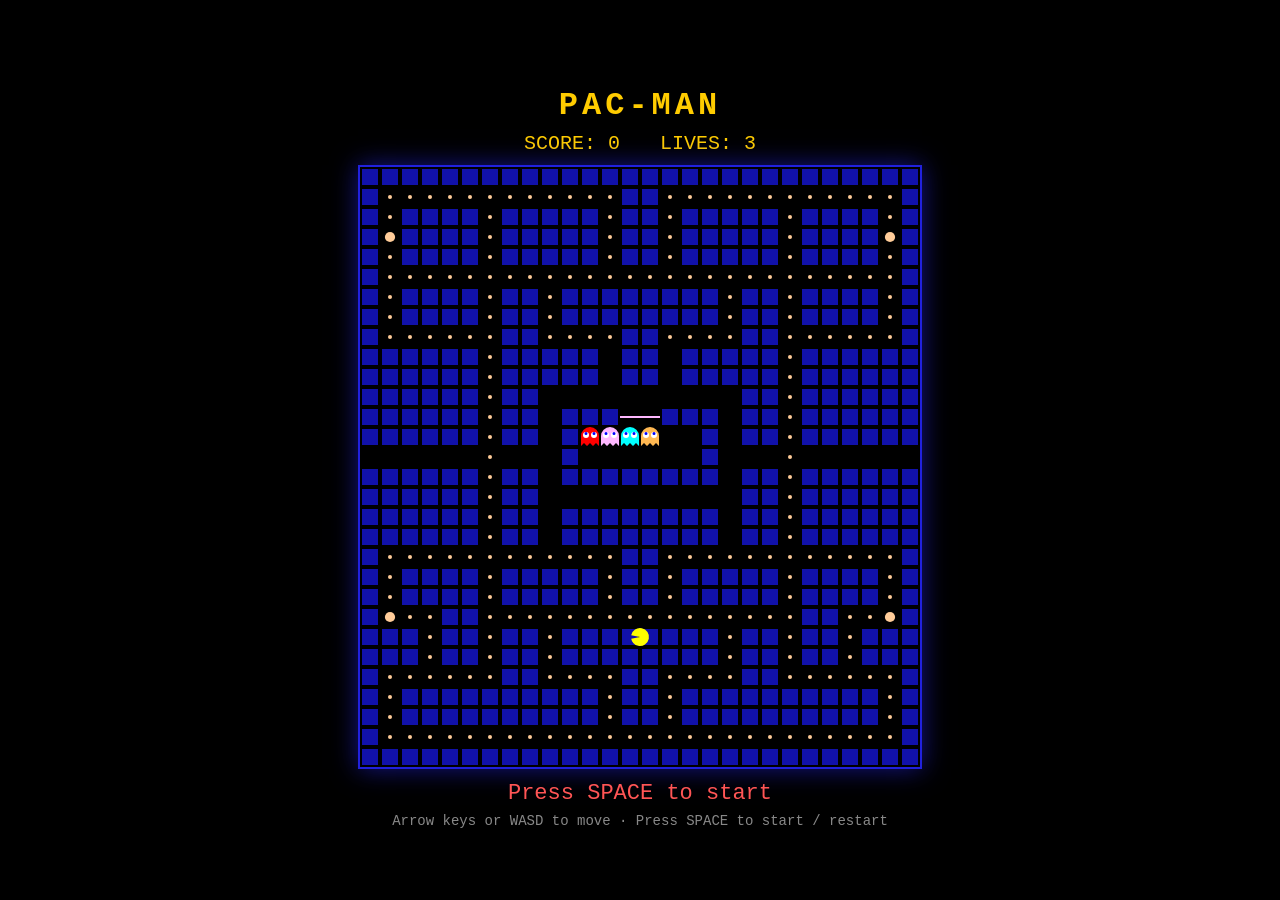
<file: index.html>
<!DOCTYPE html>
<html lang="en">
<head>
  <meta charset="UTF-8">
  <meta name="viewport" content="width=device-width, initial-scale=1.0">
  <title>Pac-Man</title>
  <style>
    html, body {
      margin: 0;
      padding: 0;
      background: #000;
      color: #fff;
      font-family: "Courier New", monospace;
      display: flex;
      flex-direction: column;
      align-items: center;
      justify-content: center;
      min-height: 100vh;
    }
    h1 {
      color: #ffcc00;
      letter-spacing: 4px;
      margin: 16px 0 8px;
    }
    #hud {
      display: flex;
      gap: 40px;
      font-size: 20px;
      margin-bottom: 10px;
      color: #ffcc00;
    }
    canvas {
      background: #000;
      border: 2px solid #2121de;
      box-shadow: 0 0 24px rgba(33, 33, 222, 0.6);
    }
    #message {
      height: 28px;
      font-size: 22px;
      margin-top: 12px;
      color: #ff5555;
    }
    #hint {
      font-size: 14px;
      color: #888;
      margin-top: 4px;
    }
  </style>
</head>
<body>
  <h1>PAC-MAN</h1>
  <div id="hud">
    <div>SCORE: <span id="score">0</span></div>
    <div>LIVES: <span id="lives">3</span></div>
  </div>
  <canvas id="game"></canvas>
  <div id="message"></div>
  <div id="hint">Arrow keys or WASD to move &middot; Press SPACE to start / restart</div>
  <script>
(function () {
  "use strict";

  const MAZE = [
    "############################",
    "#............##............#",
    "#.####.#####.##.#####.####.#",
    "#o####.#####.##.#####.####o#",
    "#.####.#####.##.#####.####.#",
    "#..........................#",
    "#.####.##.########.##.####.#",
    "#.####.##.########.##.####.#",
    "#......##....##....##......#",
    "######.##### ## #####.######",
    "######.##### ## #####.######",
    "######.##          ##.######",
    "######.## ###--### ##.######",
    "######.## #GGGGGG# ##.######",
    "      .   #GGGGGG#   .      ",
    "######.## ######## ##.######",
    "######.##          ##.######",
    "######.## ######## ##.######",
    "######.## ######## ##.######",
    "#............##............#",
    "#.####.#####.##.#####.####.#",
    "#.####.#####.##.#####.####.#",
    "#o..##................##..o#",
    "###.##.##.########.##.##.###",
    "###.##.##.########.##.##.###",
    "#......##....##....##......#",
    "#.##########.##.##########.#",
    "#.##########.##.##########.#",
    "#..........................#",
    "############################",
  ];

  const TILE = 20;
  const ROWS = MAZE.length;
  const COLS = MAZE[0].length;

  const canvas = document.getElementById("game");
  const ctx = canvas.getContext("2d");
  canvas.width = COLS * TILE;
  canvas.height = ROWS * TILE;

  const scoreEl = document.getElementById("score");
  const livesEl = document.getElementById("lives");
  const messageEl = document.getElementById("message");

  const DIRS = {
    up: { x: 0, y: -1 },
    down: { x: 0, y: 1 },
    left: { x: -1, y: 0 },
    right: { x: 1, y: 0 },
    none: { x: 0, y: 0 },
  };

  let grid;
  let pacman;
  let ghosts;
  let score;
  let lives;
  let pelletsLeft;
  let state;
  let frightenedTimer;
  let animTick;

  function isWall(col, row) {
    if (row < 0 || row >= ROWS) return true;
    if (col < 0 || col >= COLS) return false;
    return grid[row][col] === "#" || grid[row][col] === "-";
  }

  function resetLevel(fullReset) {
    grid = MAZE.map((line) => line.split(""));
    pelletsLeft = 0;
    let pacStart = { col: 13.5, row: 23 };
    const ghostStarts = [];

    for (let r = 0; r < ROWS; r++) {
      for (let c = 0; c < COLS; c++) {
        const ch = grid[r][c];
        if (ch === ".") pelletsLeft++;
        if (ch === "o") pelletsLeft++;
        if (ch === "G") {
          ghostStarts.push({ col: c, row: r });
          grid[r][c] = " ";
        }
      }
    }

    pacman = {
      col: pacStart.col,
      row: pacStart.row,
      dir: "left",
      nextDir: "left",
      speed: 0.12,
      mouth: 0,
    };

    const colors = ["#ff0000", "#ffb8ff", "#00ffff", "#ffb852"];
    const names = ["blinky", "pinky", "inky", "clyde"];
    ghosts = colors.map((color, i) => {
      const start = ghostStarts[i % ghostStarts.length] || { col: 13, row: 14 };
      return {
        name: names[i],
        color,
        startCol: start.col,
        startRow: start.row,
        col: start.col,
        row: start.row,
        dir: "up",
        speed: 0.09,
        frightened: false,
        eaten: false,
      };
    });

    frightenedTimer = 0;

    if (fullReset) {
      score = 0;
      lives = 3;
    }
    updateHud();
  }

  function updateHud() {
    scoreEl.textContent = score;
    livesEl.textContent = lives;
  }

  function setMessage(text) {
    messageEl.textContent = text;
  }

  function atTileCenter(entity) {
    const fx = entity.col - Math.round(entity.col);
    const fy = entity.row - Math.round(entity.row);
    return Math.abs(fx) < 0.05 && Math.abs(fy) < 0.05;
  }

  function snap(entity) {
    entity.col = Math.round(entity.col);
    entity.row = Math.round(entity.row);
  }

  function wrap(entity) {
    if (entity.col < -0.5) entity.col = COLS - 0.5;
    if (entity.col > COLS - 0.5) entity.col = -0.5;
  }

  function canMove(entity, dir) {
    const d = DIRS[dir];
    const nc = Math.round(entity.col) + d.x;
    const nr = Math.round(entity.row) + d.y;
    return !isWall(nc, nr);
  }

  function moveEntity(entity) {
    const d = DIRS[entity.dir];
    entity.col += d.x * entity.speed;
    entity.row += d.y * entity.speed;
    wrap(entity);
  }

  function updatePacman() {
    if (atTileCenter(pacman)) {
      snap(pacman);
      if (pacman.nextDir !== pacman.dir && canMove(pacman, pacman.nextDir)) {
        pacman.dir = pacman.nextDir;
      }
      if (!canMove(pacman, pacman.dir)) {
        pacman.dir = "none";
      }
    }
    moveEntity(pacman);

    const col = Math.round(pacman.col);
    const row = Math.round(pacman.row);
    if (row >= 0 && row < ROWS && col >= 0 && col < COLS) {
      const ch = grid[row][col];
      if (ch === ".") {
        grid[row][col] = " ";
        score += 10;
        pelletsLeft--;
        updateHud();
      } else if (ch === "o") {
        grid[row][col] = " ";
        score += 50;
        pelletsLeft--;
        frightenedTimer = 7 * 60;
        ghosts.forEach((g) => {
          if (!g.eaten) g.frightened = true;
        });
        updateHud();
      }
    }

    if (pelletsLeft <= 0) {
      state = "win";
      setMessage("YOU WIN!  Press SPACE");
    }
  }

  function ghostTargetDir(ghost) {
    const options = ["up", "down", "left", "right"].filter((dir) => {
      if (!canMove(ghost, dir)) return false;
      const opp = { up: "down", down: "up", left: "right", right: "left" };
      return dir !== opp[ghost.dir];
    });

    if (options.length === 0) {
      const opp = { up: "down", down: "up", left: "right", right: "left" };
      return opp[ghost.dir];
    }

    let target;
    if (ghost.eaten) {
      target = { col: ghost.startCol, row: ghost.startRow };
    } else if (ghost.frightened) {
      return options[Math.floor(Math.random() * options.length)];
    } else {
      target = ghostChaseTarget(ghost);
    }

    let best = options[0];
    let bestDist = Infinity;
    for (const dir of options) {
      const d = DIRS[dir];
      const nc = Math.round(ghost.col) + d.x;
      const nr = Math.round(ghost.row) + d.y;
      const dist = (nc - target.col) ** 2 + (nr - target.row) ** 2;
      if (dist < bestDist) {
        bestDist = dist;
        best = dir;
      }
    }
    return best;
  }

  function ghostChaseTarget(ghost) {
    const pd = DIRS[pacman.dir];
    switch (ghost.name) {
      case "blinky":
        return { col: pacman.col, row: pacman.row };
      case "pinky":
        return { col: pacman.col + pd.x * 4, row: pacman.row + pd.y * 4 };
      case "inky":
        return { col: pacman.col + pd.x * 2, row: pacman.row + pd.y * 2 };
      case "clyde": {
        const dist =
          (ghost.col - pacman.col) ** 2 + (ghost.row - pacman.row) ** 2;
        if (dist > 64) return { col: pacman.col, row: pacman.row };
        return { col: 1, row: ROWS - 2 };
      }
      default:
        return { col: pacman.col, row: pacman.row };
    }
  }

  function updateGhost(ghost) {
    ghost.speed = ghost.frightened ? 0.055 : ghost.eaten ? 0.16 : 0.085;
    if (atTileCenter(ghost)) {
      snap(ghost);
      ghost.dir = ghostTargetDir(ghost);
      if (
        ghost.eaten &&
        Math.round(ghost.col) === ghost.startCol &&
        Math.round(ghost.row) === ghost.startRow
      ) {
        ghost.eaten = false;
        ghost.frightened = false;
      }
    }
    moveEntity(ghost);
  }

  function checkCollisions() {
    for (const ghost of ghosts) {
      const dist =
        Math.abs(ghost.col - pacman.col) + Math.abs(ghost.row - pacman.row);
      if (dist < 0.7) {
        if (ghost.frightened && !ghost.eaten) {
          ghost.eaten = true;
          ghost.frightened = false;
          score += 200;
          updateHud();
        } else if (!ghost.eaten) {
          loseLife();
          return;
        }
      }
    }
  }

  function loseLife() {
    lives--;
    updateHud();
    if (lives <= 0) {
      state = "gameover";
      setMessage("GAME OVER  Press SPACE");
    } else {
      state = "dead";
      setMessage("Caught!  Press SPACE");
    }
  }

  function respawn() {
    pacman.col = 13.5;
    pacman.row = 23;
    pacman.dir = "left";
    pacman.nextDir = "left";
    ghosts.forEach((g) => {
      g.col = g.startCol;
      g.row = g.startRow;
      g.dir = "up";
      g.frightened = false;
      g.eaten = false;
    });
    frightenedTimer = 0;
  }

  function update() {
    if (state !== "playing") return;
    updatePacman();
    if (state !== "playing") return;
    ghosts.forEach(updateGhost);
    checkCollisions();

    if (frightenedTimer > 0) {
      frightenedTimer--;
      if (frightenedTimer === 0) {
        ghosts.forEach((g) => (g.frightened = false));
      }
    }
  }

  function draw() {
    ctx.clearRect(0, 0, canvas.width, canvas.height);

    for (let r = 0; r < ROWS; r++) {
      for (let c = 0; c < COLS; c++) {
        const ch = grid[r][c];
        const x = c * TILE;
        const y = r * TILE;
        if (ch === "#") {
          ctx.fillStyle = "#1111aa";
          ctx.fillRect(x + 2, y + 2, TILE - 4, TILE - 4);
        } else if (ch === "-") {
          ctx.fillStyle = "#ffb8ff";
          ctx.fillRect(x, y + TILE / 2 - 1, TILE, 2);
        } else if (ch === ".") {
          ctx.fillStyle = "#ffcc99";
          ctx.beginPath();
          ctx.arc(x + TILE / 2, y + TILE / 2, 2, 0, Math.PI * 2);
          ctx.fill();
        } else if (ch === "o") {
          ctx.fillStyle = "#ffcc99";
          ctx.beginPath();
          const pulse = 4 + Math.sin(animTick * 0.2) * 1.5;
          ctx.arc(x + TILE / 2, y + TILE / 2, pulse, 0, Math.PI * 2);
          ctx.fill();
        }
      }
    }

    drawPacman();
    ghosts.forEach(drawGhost);
  }

  function drawPacman() {
    const x = pacman.col * TILE + TILE / 2;
    const y = pacman.row * TILE + TILE / 2;
    const r = TILE / 2 - 1;
    let angle = 0;
    if (pacman.dir === "right") angle = 0;
    if (pacman.dir === "left") angle = Math.PI;
    if (pacman.dir === "up") angle = -Math.PI / 2;
    if (pacman.dir === "down") angle = Math.PI / 2;

    const mouth =
      state === "playing"
        ? Math.abs(Math.sin(animTick * 0.3)) * 0.3
        : 0.2;

    ctx.fillStyle = "#ffff00";
    ctx.beginPath();
    ctx.moveTo(x, y);
    ctx.arc(x, y, r, angle + mouth, angle + Math.PI * 2 - mouth);
    ctx.closePath();
    ctx.fill();
  }

  function drawGhost(ghost) {
    const x = ghost.col * TILE + TILE / 2;
    const y = ghost.row * TILE + TILE / 2;
    const r = TILE / 2 - 1;

    let bodyColor = ghost.color;
    if (ghost.eaten) {
      bodyColor = "rgba(255,255,255,0.15)";
    } else if (ghost.frightened) {
      const flashing = frightenedTimer < 120 && Math.floor(animTick / 10) % 2;
      bodyColor = flashing ? "#ffffff" : "#2121ff";
    }

    if (!ghost.eaten) {
      ctx.fillStyle = bodyColor;
      ctx.beginPath();
      ctx.arc(x, y - 1, r, Math.PI, 0);
      ctx.lineTo(x + r, y + r);
      const feet = 3;
      for (let i = 0; i < feet; i++) {
        const fx = x + r - ((i + 0.5) * (2 * r)) / feet;
        ctx.lineTo(fx, y + r - 3);
        ctx.lineTo(fx - r / feet, y + r);
      }
      ctx.lineTo(x - r, y + r);
      ctx.closePath();
      ctx.fill();
    }

    const ex = ghost.frightened && !ghost.eaten ? 0 : DIRS[ghost.dir].x;
    const ey = ghost.frightened && !ghost.eaten ? 0 : DIRS[ghost.dir].y;
    ctx.fillStyle = "#fff";
    ctx.beginPath();
    ctx.arc(x - 4, y - 2, 3, 0, Math.PI * 2);
    ctx.arc(x + 4, y - 2, 3, 0, Math.PI * 2);
    ctx.fill();
    ctx.fillStyle = ghost.frightened && !ghost.eaten ? "#ff0000" : "#0000ff";
    ctx.beginPath();
    ctx.arc(x - 4 + ex * 1.5, y - 2 + ey * 1.5, 1.5, 0, Math.PI * 2);
    ctx.arc(x + 4 + ex * 1.5, y - 2 + ey * 1.5, 1.5, 0, Math.PI * 2);
    ctx.fill();
  }

  function loop() {
    animTick++;
    update();
    draw();
    requestAnimationFrame(loop);
  }

  document.addEventListener("keydown", (e) => {
    switch (e.key) {
      case "ArrowUp":
      case "w":
      case "W":
        pacman.nextDir = "up";
        e.preventDefault();
        break;
      case "ArrowDown":
      case "s":
      case "S":
        pacman.nextDir = "down";
        e.preventDefault();
        break;
      case "ArrowLeft":
      case "a":
      case "A":
        pacman.nextDir = "left";
        e.preventDefault();
        break;
      case "ArrowRight":
      case "d":
      case "D":
        pacman.nextDir = "right";
        e.preventDefault();
        break;
      case " ":
        handleSpace();
        e.preventDefault();
        break;
    }
  });

  function handleSpace() {
    if (state === "ready") {
      state = "playing";
      setMessage("");
    } else if (state === "dead") {
      respawn();
      state = "playing";
      setMessage("");
    } else if (state === "win" || state === "gameover") {
      resetLevel(true);
      state = "playing";
      setMessage("");
    }
  }

  animTick = 0;
  resetLevel(true);
  state = "ready";
  setMessage("Press SPACE to start");
  loop();
})();
  </script>
</body>
</html>
</file>
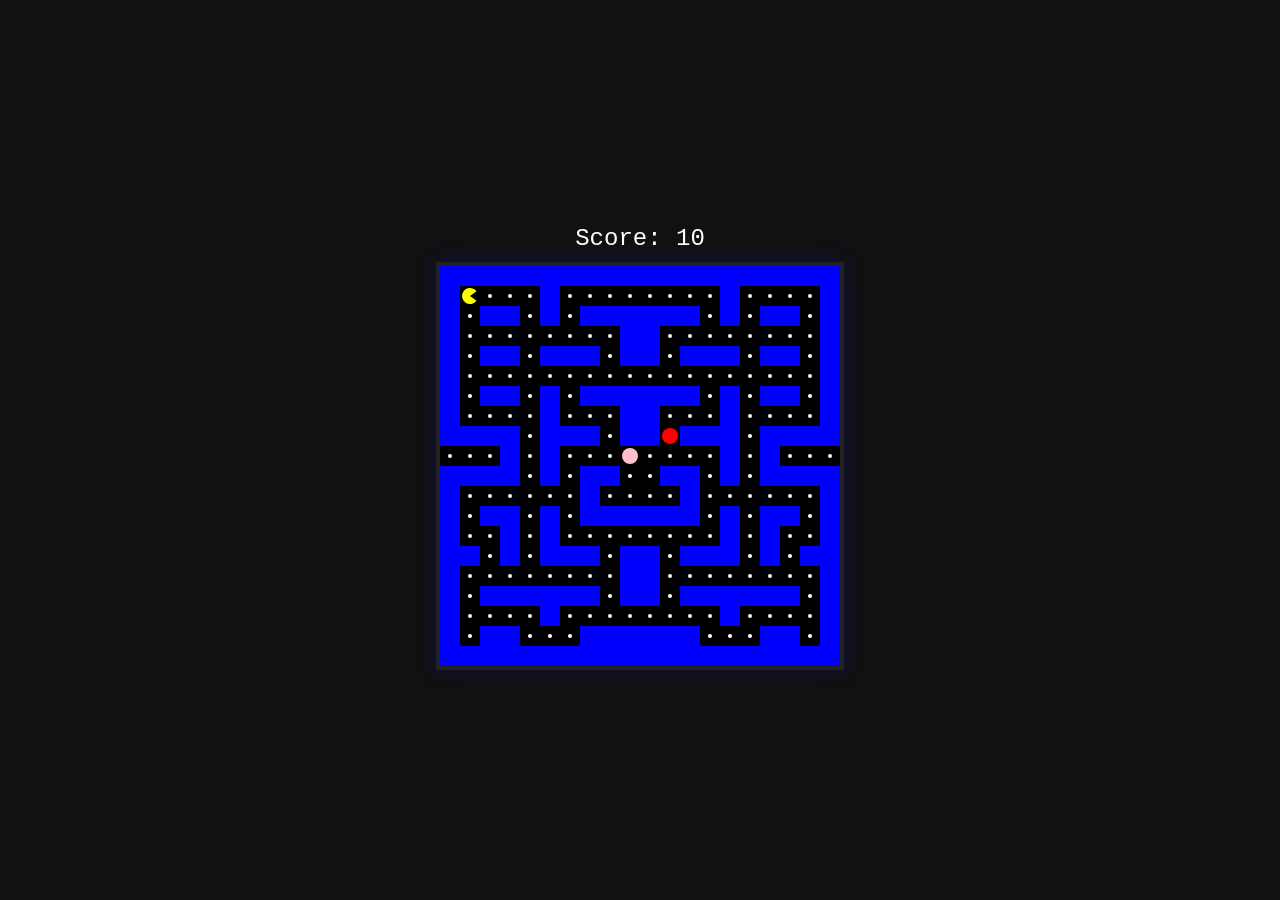
<file: public/index.html>
<!DOCTYPE html>
<html lang="en">
<head>
    <meta charset="UTF-8">
    <meta name="viewport" content="width=device-width, initial-scale=1.0">
    <title>Pacman</title>
    <link rel="stylesheet" href="style.css">
</head>
<body>
    <div id="game-container">
        <div id="score">Score: 0</div>
        <canvas id="gameCanvas" width="400" height="400"></canvas>
    </div>
    <script src="game.js"></script>
</body>
</html>
</file>
<file: public/style.css>
body {
    background-color: #111;
    color: white;
    display: flex;
    justify-content: center;
    align-items: center;
    height: 100vh;
    margin: 0;
    font-family: 'Courier New', Courier, monospace;
}

#game-container {
    text-align: center;
}

#score {
    font-size: 24px;
    margin-bottom: 10px;
}

canvas {
    border: 4px solid #222;
    background-color: black;
    box-shadow: 0 0 20px rgba(0, 0, 255, 0.2);
}
</file>
